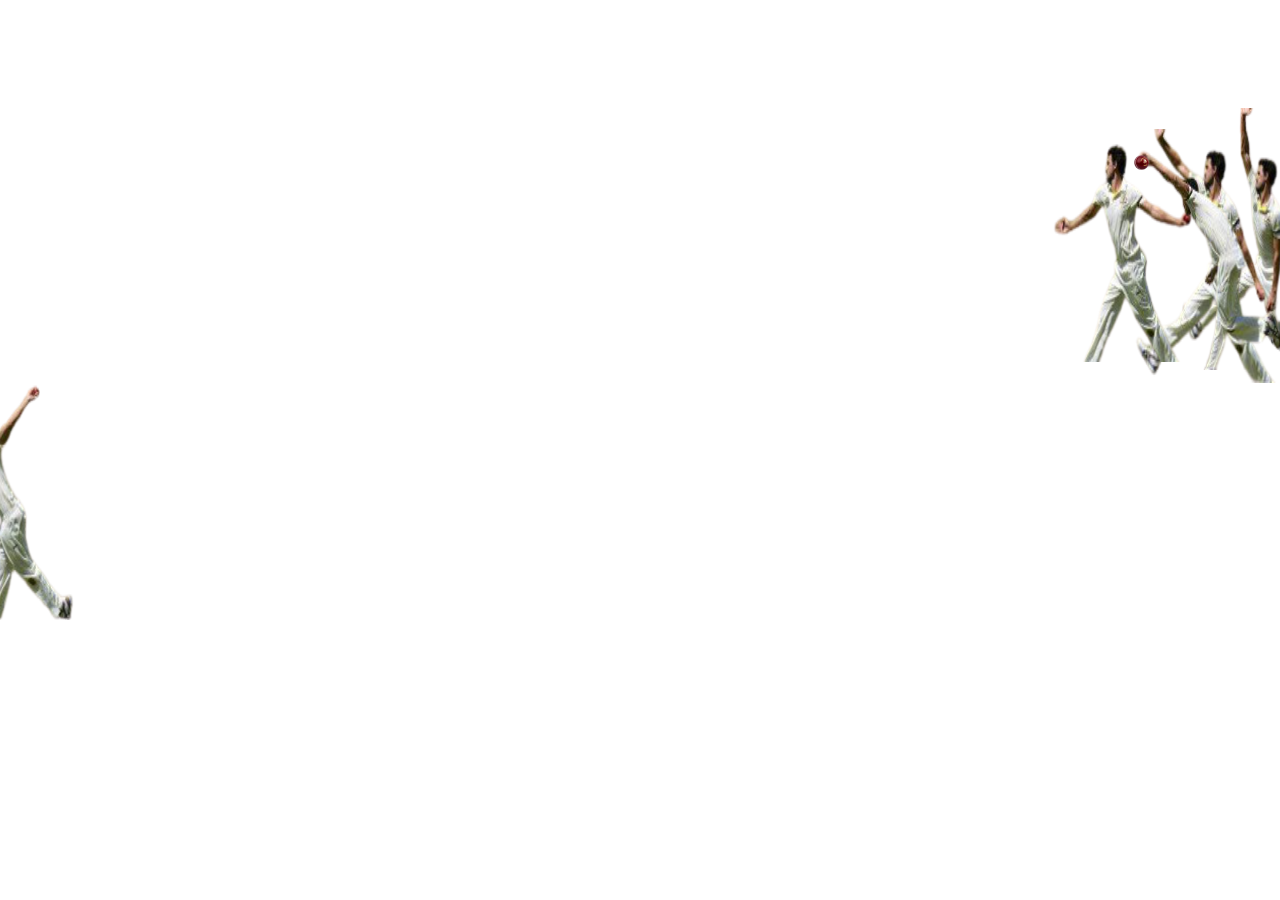
<file: Bouncing ball animation.html>
<!DOCTYPE html>
<html lang="en">
<head>
    <meta charset="UTF-8">
    <meta name="viewport" content="width=device-width, initial-scale=1.0">
    <title>Bouncing balls animation</title>
    <style>
        
       #img1{
           width:254px;
           height:254px;
           position:relative;
           left:1183px;
           top:100px;
           animation-name:Mitch-Starc-1;
           animation-duration:0.1s;
           animation-delay: 1s;
           animation-fill-mode: forwards;
       }
       @keyframes Mitch-Starc-1{
           0% {transform:rotate(0deg);}
           100% {transform:rotate(-15deg);}
       }
       #img2{
           width:254px;
           height:254px;
           position:relative;
           left:850px;
           top:100px;
           animation-name:Mitch-Starc-2;
           animation-duration:0.1s;
           animation-delay:1.1s;
           animation-fill-mode: forwards;
       }
       @keyframes Mitch-Starc-2{
           0% {transform:rotate(0deg);}
           100% {transform:rotate(-20deg);}
       }
       #img3{
           width:254px;
           height:254px;
           position:relative;
           left:550px;
           top:121px;
           animation-name:Mitch-Starc-3;
           animation-duration:0.1s;
           animation-delay:1.2s;
           animation-fill-mode: forwards;
       }
       @keyframes Mitch-Starc-3{
           0% {transform:rotate(0deg);}
           100% {transform:rotate(-20deg);}
       }
       #img4{
           width:254px;
           height:254px;
           position:relative;
           left:200px;
           top:100px;
           animation-name:Mitch-Starc-4;
           animation-duration:0.1s;
           animation-delay:1.3s;
           animation-fill-mode: forwards;
       }
       @keyframes Mitch-Starc-4{
           0% {transform:rotate(0deg);}
           100% {transform:rotate(-20deg);}
       }
       #img5{
           width:254px;
           height:254px;
           position:relative;
           left:-150px;
           top:100px;
           animation-name:Mitch-Starc-5;
           animation-duration:0.1s;
           animation-delay:1.4s;
           animation-fill-mode: forwards;
       }
       @keyframes Mitch-Starc-5{
           0% {transform:rotate(0deg);}
           100% {transform:rotate(-20deg);}
       }
       #img6{
           width:254px;
           height:254px;
           position:relative;
           left:800px;
           top:-150px;
           animation-name:Mitch-Starc-6;
           animation-duration:0.1s;
           animation-delay:1.5s;
           animation-fill-mode: forwards;
       }
       @keyframes Mitch-Starc-6{
           0% {transform:rotate(0deg);}
           100% {transform:rotate(-20deg);}
       }
       #img7{
           width:15px;
           height:15px;
           position:relative;
           left:610px;
           top:-350px;
           animation-name:Cricket-ball;
           animation-duration:0.5s;
           animation-delay:1.6s;
           animation-fill-mode: forwards;
           animation-timing-function: linear;
       }
       @keyframes Cricket-ball{
           0% {left: 610px;top:-350px;}
           50% {left:230px;top:-180px;}
           100% {left:-190px;top:-290px;}   
       }
        
     
    </style>
</head>
<body>
          <div>
              <img src="Bouncing ball animation-photos/Mitch Starc-1.png" id="img1">
              <img src="Bouncing ball animation-photos/Mitch_Starc-2.png" id="img2">
              <img src="Bouncing ball animation-photos/Mitch_Starc-3.png" id="img3">
              <img src="Bouncing ball animation-photos/Mitch_Starc-4.png" id="img4">
              <img src="Bouncing ball animation-photos/Mitch_Starc-5.png" id="img5">
              <img src="Bouncing ball animation-photos/Mitch_Starc-6.png" id="img6">
              <img src="Bouncing ball animation-photos/Cricket-ball.png" id="img7">
          </div>
    </section> 
</body>
</html>
</file>
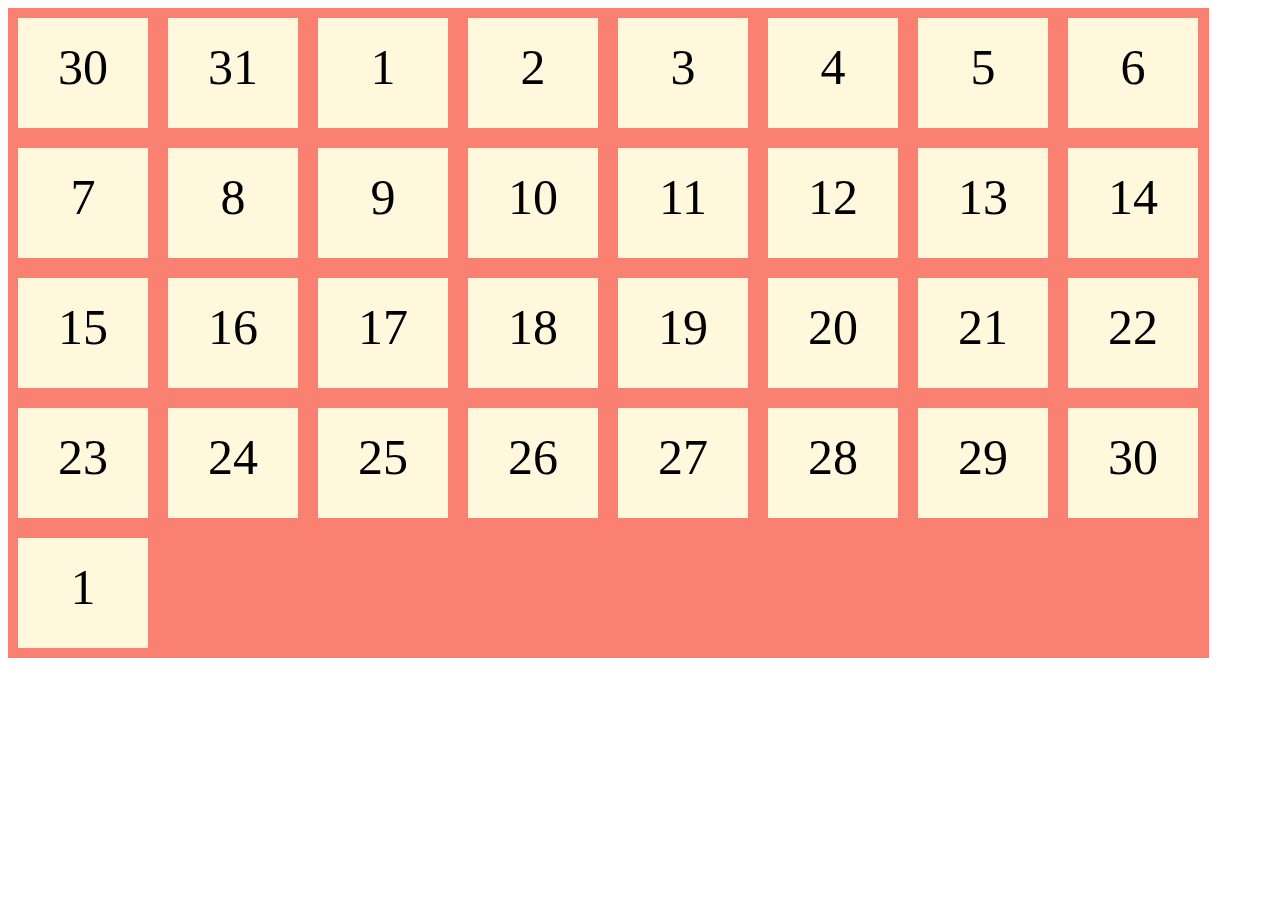
<file: calendar using flexbox alone.html>
<!DOCTYPE html>
<html lang="en">
<head>
    <meta charset="UTF-8">
    <meta name="viewport" content="width=device-width, initial-scale=1.0">
    <title>Calendar</title>
    <style>
    .flex-container {
  display: flex;
  width:1201px;
  height:650px;
  background-color: salmon;
  flex-wrap:wrap;
  justify-content: flex-start;
}

.flex-container > div {
  background-color:cornsilk;
  margin:10px 10px;
  width:90px;
  font-size:50px; 
  text-align:center;
  padding:20px;
}
    </style>
</head>
<body>
    <div class="flex-container">
    <div>30</div>
    <div>31</div>
    <div>1</div>
    <div>2</div>
    <div>3</div>
    <div>4</div>
    <div>5</div>
    <div>6</div>
    <div>7</div>
    <div>8</div>
    <div>9</div>
    <div>10</div>
    <div>11</div>
    <div>12</div>
    <div>13</div>
    <div>14</div>
    <div>15</div>
    <div>16</div>
    <div>17</div>
    <div>18</div>
    <div>19</div>
    <div>20</div>
    <div>21</div>
    <div>22</div>
    <div>23</div>
    <div>24</div>
    <div>25</div>
    <div>26</div>
    <div>27</div>
    <div>28</div>
    <div>29</div>
    <div>30</div>
    <div>1</div>
</div>
</body>
</html>
</file>
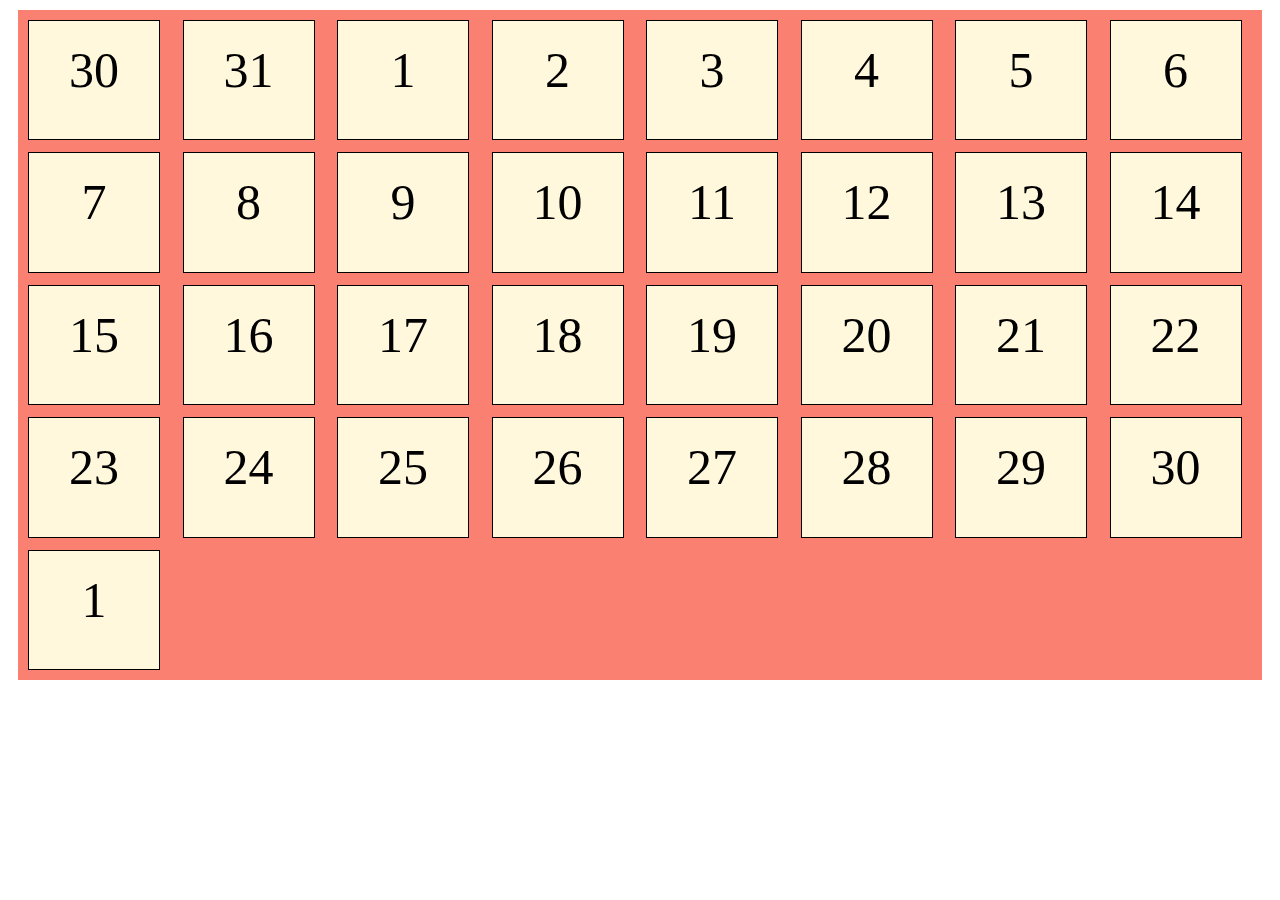
<file: calendar using grid alone.html>
<!DOCTYPE html>
<html lang="en">
<head>
    <meta charset="UTF-8">
    <meta name="viewport" content="width=device-width, initial-scale=1.0">
    <title>Calendar</title>
    <style>
    .grid-container{
        display:grid;
        grid-template-columns: auto auto auto auto auto auto auto auto;
        /*This is an advantage of grid which flexbox doesn't have*/
        grid-template-rows:auto auto auto auto auto;/*This is an advantage of grid which flexbox doesn't have*/
        height:650px;
        grid-column-gap:12px;/*This is an advantage of grid which flexbox doesn't have*/
        grid-row-gap:12px;
        background-color: salmon;
        padding:10px;
        margin:10px;
    }
    .grid-item{
        border:1px solid black;
        width:90px;
        font-size:50px;
        text-align:center;
        padding:20px;
        background-color:cornsilk;
    }
    </style>
</head>
<body>
    <div class="grid-container">
    <div class="grid-item">30</div>
    <div class="grid-item">31</div>
    <div class="grid-item">1</div>
    <div class="grid-item">2</div>
    <div class="grid-item">3</div>
    <div class="grid-item">4</div>
    <div class="grid-item">5</div>
    <div class="grid-item">6</div>
    <div class="grid-item">7</div>
    <div class="grid-item">8</div>
    <div class="grid-item">9</div>
    <div class="grid-item">10</div>
    <div class="grid-item">11</div>
    <div class="grid-item">12</div>
    <div class="grid-item">13</div>
    <div class="grid-item">14</div>
    <div class="grid-item">15</div>
    <div class="grid-item">16</div>
    <div class="grid-item">17</div>
    <div class="grid-item">18</div>
    <div class="grid-item">19</div>
    <div class="grid-item">20</div>
    <div class="grid-item">21</div>
    <div class="grid-item">22</div>
    <div class="grid-item">23</div>
    <div class="grid-item">24</div>
    <div class="grid-item">25</div>
    <div class="grid-item">26</div>
    <div class="grid-item">27</div>
    <div class="grid-item">28</div>
    <div class="grid-item">29</div>
    <div class="grid-item">30</div>
    <div class="grid-item">1</div>
</div>
</body>
</html>
</file>
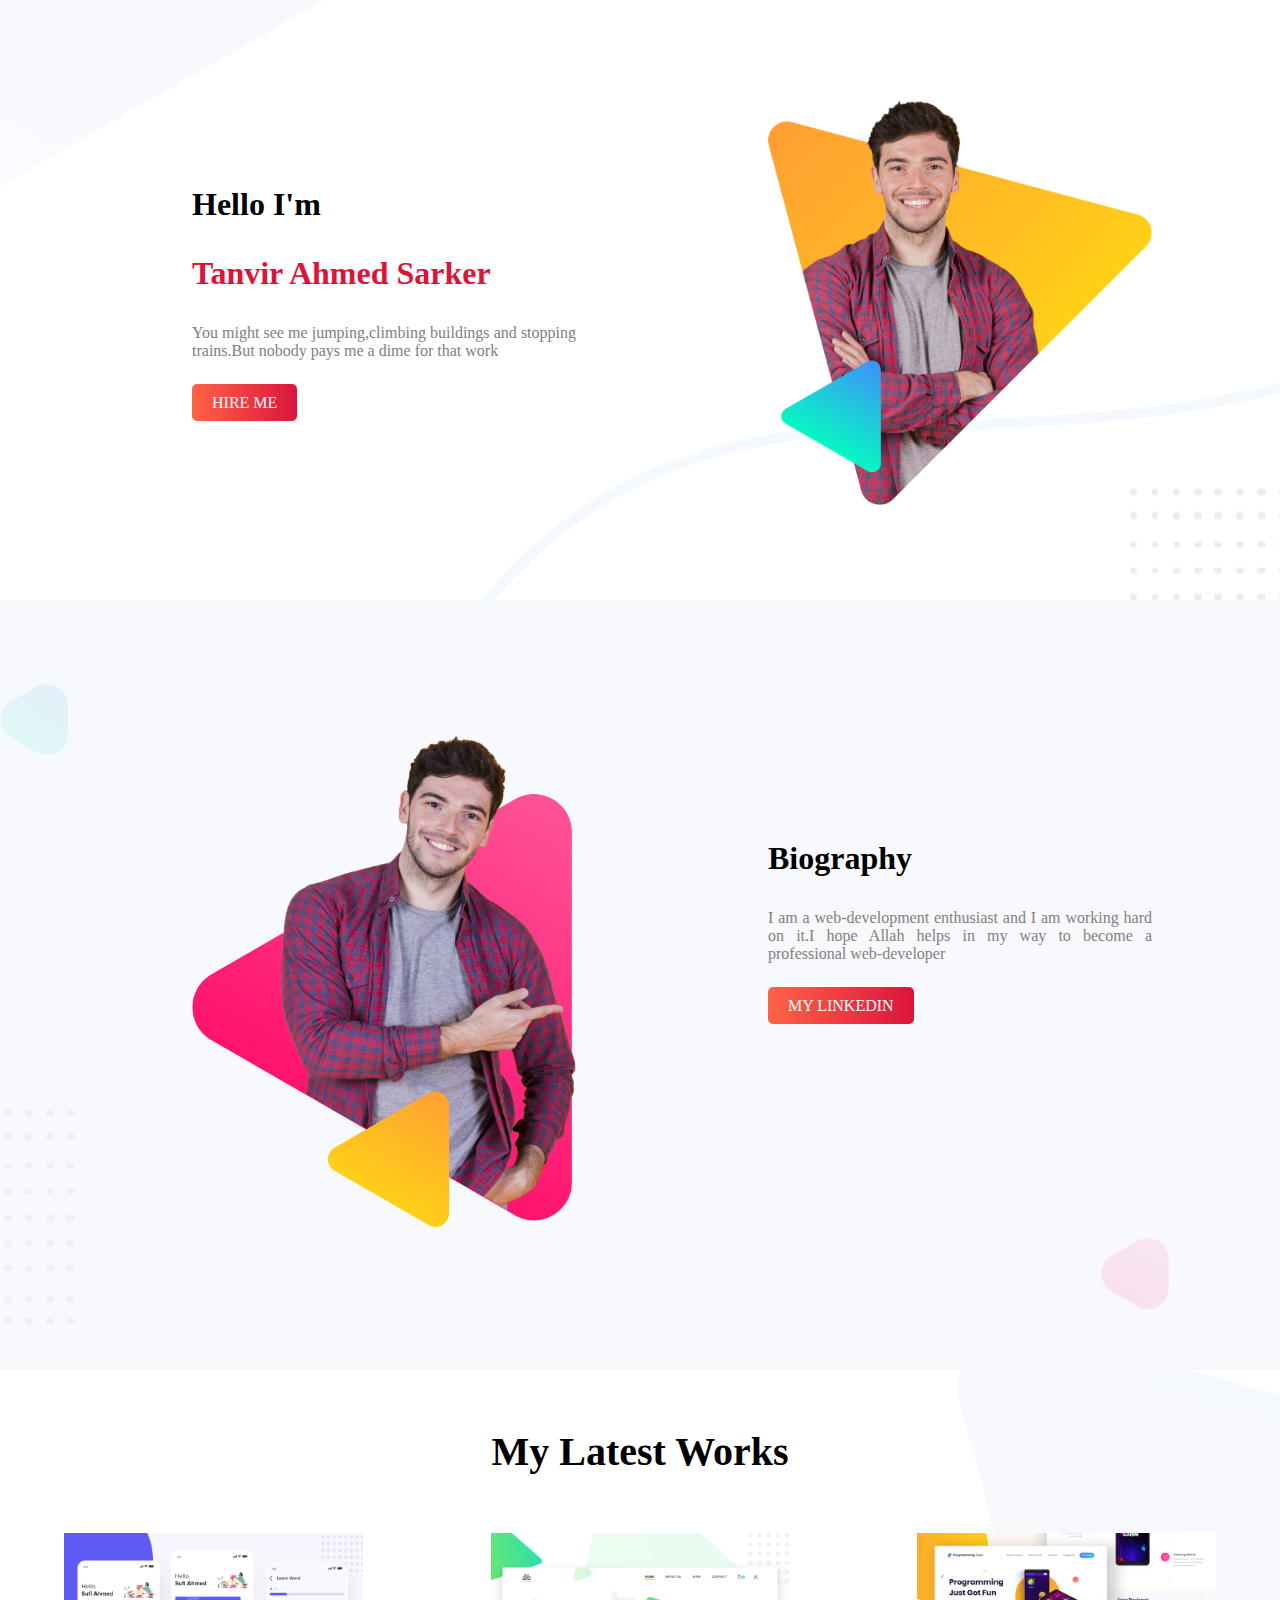
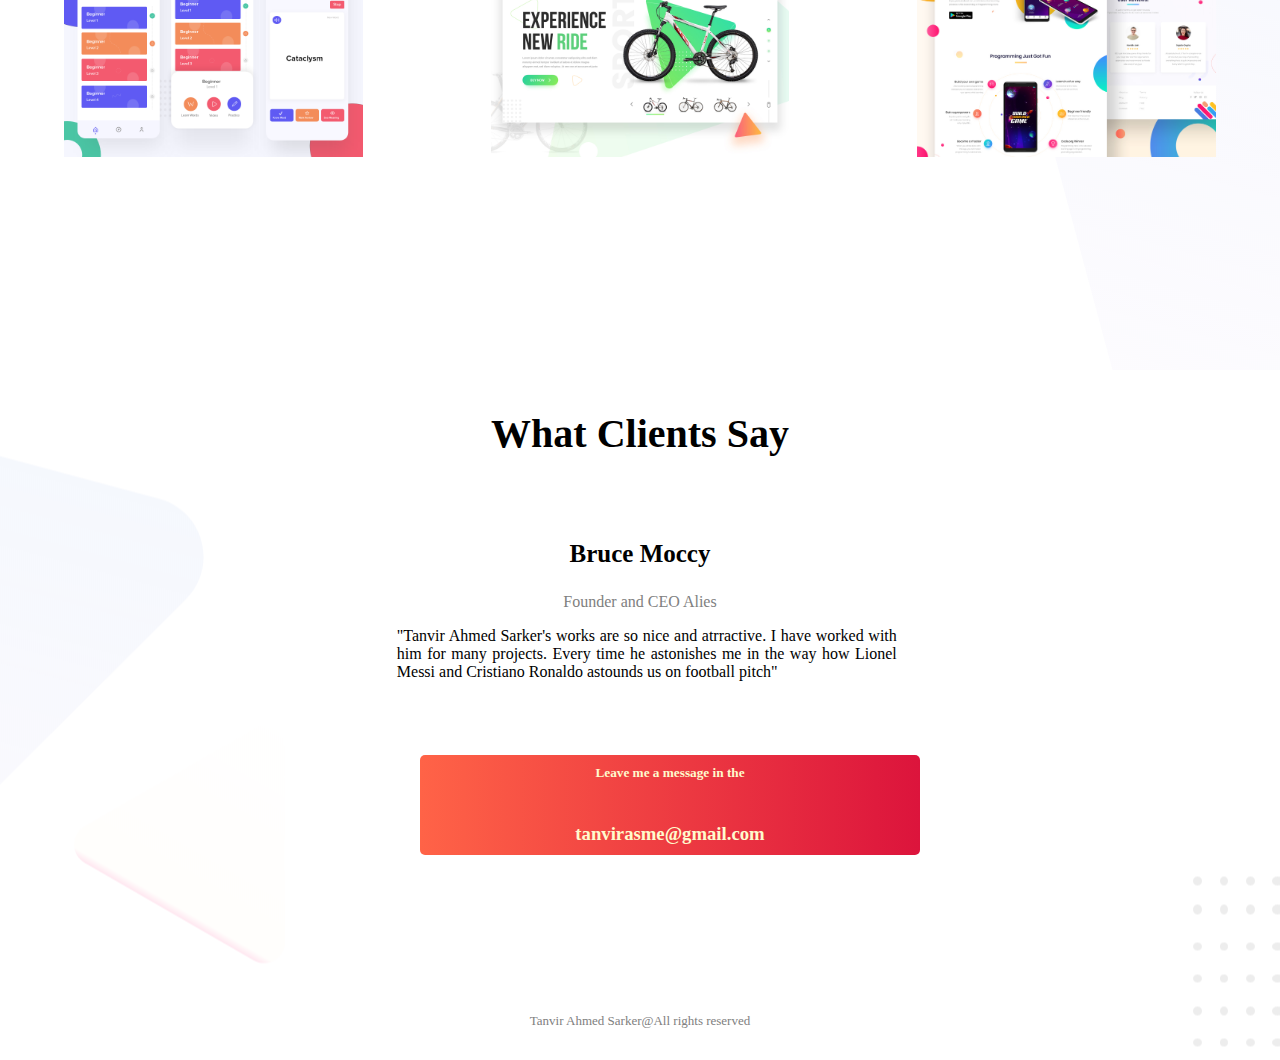
<file: My web.html>
<!DOCTYPE html>
<html lang="en">
<head>
    <meta charset="UTF-8">
    <meta name="viewport" content="width=device-width, initial-scale=1.0">
    <title>Module 5</title>
    <link rel="stylesheet" href="stylem5.css">
    <link rel="shortcut icon" href="My first website-photos/favicon.png" type="image/x-icon">
</head>
<body>
    <section class="section1">
        <div class="div-dimension">
            <br> <br> <br> <br> <br>
            <p class="hello">Hello I'm</p>
            <p class="nameclass"> Tanvir Ahmed Sarker</p>
            <p class="dsc align-korbo-toke">You might see me jumping,climbing buildings and stopping trains.But nobody pays me a dime for that work</p>
            <br>
            <a class="link-button" href=mailto:"tanvirasme@gmail.com">HIRE ME</a>
        </div>

        <div class="div-dimension">
            <br><br>
            <img class="img1" src="My first website-photos/peter.png">
        </div>
    </section>

    <section class="section2">
        <div class="div-dimension">
            <br><br><br><br>
            <img class="img2" src="My first website-photos/peter_dream.png">
        </div>

        <div class="div-dimension">
            <br> <br> <br> <br> <br> <br> <br> <br>
            <p class="hello">Biography</p>
            <p class="dsc align-korbo-toke">I am a web-development enthusiast and I am working hard on it.I hope Allah helps in my way to become a professional web-developer</p>
            <br>
            <a class="link-button" href="https://www.linkedin.com/in/tanvir-ahmed-sarker-1688201aa/">MY LINKEDIN</a>
        </div>
    </section>

    <section class="section3">
        <br> 
        <p class="keramoti">My Latest Works</p>
        <br>
        <div class="keramoti-div"> 
            <img class="img3" src="My first website-photos/work-1.png">
        </div>
        <div class="keramoti-div">
            <img class="img3" src="My first website-photos/work-2.jpg">
        </div>
        <div class="keramoti-div">
            <img class="img3" src="My first website-photos/work-3.jpg">
        </div>
    </section>

    <section class="section4">
           <p class="keramoti">What Clients Say</p>
           <br>
           <p class="hekmoti">Bruce Moccy</p>
           <p class="hekmoti2 dsc"> Founder and CEO Alies</p>
           <p class="last-para-font last-para-center">"Tanvir Ahmed Sarker's works are so nice and atrractive. I have worked with him for many projects. Every time he astonishes me in the way how Lionel Messi and Cristiano Ronaldo astounds us on football pitch"</p>
           <br><br>
           <div class="last-para">
            <h5 class="last-para-desc">Leave me a message in the</h5>
            <h3 class="last-para-desc">tanvirasme@gmail.com</h3>
           </div>
           <br><br><br><br><br><br><br>
           <footer>
            <p class="hekmoti2 dsc footer-font">Tanvir Ahmed Sarker@All rights reserved</p>
        </footer>
    </section>

</body>
</html>
</file>
<file: stylem5.css>
body{
  margin:0;
  font-family:Verdana;
}

.hello{
         font-size:xx-large;
         font-weight:bold;
}
.align-korbo-toke{
         text-align:justify;
}

.nameclass{
         color:crimson;
         font-size:xx-large;
         font-weight:bold;
}
.dsc{
         color:gray;
}
.link-button{
          background-color: crimson;
          color:white;
          text-decoration: none;
          padding: 10px 20px;
          border-radius:5px;
          background:linear-gradient(to left,crimson,tomato);
}  
.img1{
      max-width: 100%;
}
.img2{
  max-width: 100%;
}
.div-dimension{
    margin-left:15%;
    margin-top:5%;
    float:left;
    width:30%;
}
.section1{
    height:600px;
    background-image: url("My first website-photos/header-bg.png");
    background-repeat: no-repeat;
    background-position:center;
    
}
.section2{
  height:770px;
  background-image: url("My first website-photos/biography-bg.png");
  background-repeat: no-repeat;
  
  background-position:center;
}
.section3{
  height:600px;
  
  background-image: url("My first website-photos/latest-work-bg.png");
  background-repeat: no-repeat;
  background-position: center;
}
.keramoti{
    text-align:center;
    font-weight:bold;
    font-size:40px;
}
.img3{
  max-width: 100%;
}
.keramoti-div{
    margin-left:5%;
    margin-right:5%;
    width:23.33%;
    float:left;
}
.section4{
  height:650px;
  
  background-image: url("My first website-photos/footer-bg.png");
  background-repeat: no-repeat;
  background-position: center;
}
.hekmoti{
    font-weight:bold;
    text-align:center;
    font-size:25px;
}
.hekmoti2{
  text-align:center;
}
.hekmoti3{
  text-align:center;
  font-weight:bold;
}
.last-para-center{
   margin-left:31%;
   margin-right:40%;
}
.last-para-font{
         width:500px;
         text-align:justify;
         font-weight:500;
}
.last-para{
         background-color: crimson;
         border-radius:5px;
         width:500px;
         text-align:center;
         margin-left: 420px;
         background:linear-gradient(to left,crimson,tomato);
}
.last-para-desc{
  text-align:center;
    color:lemonchiffon;
    padding:10px 15px;
}
.footer-font{
           font-size:small;
}
</file>
